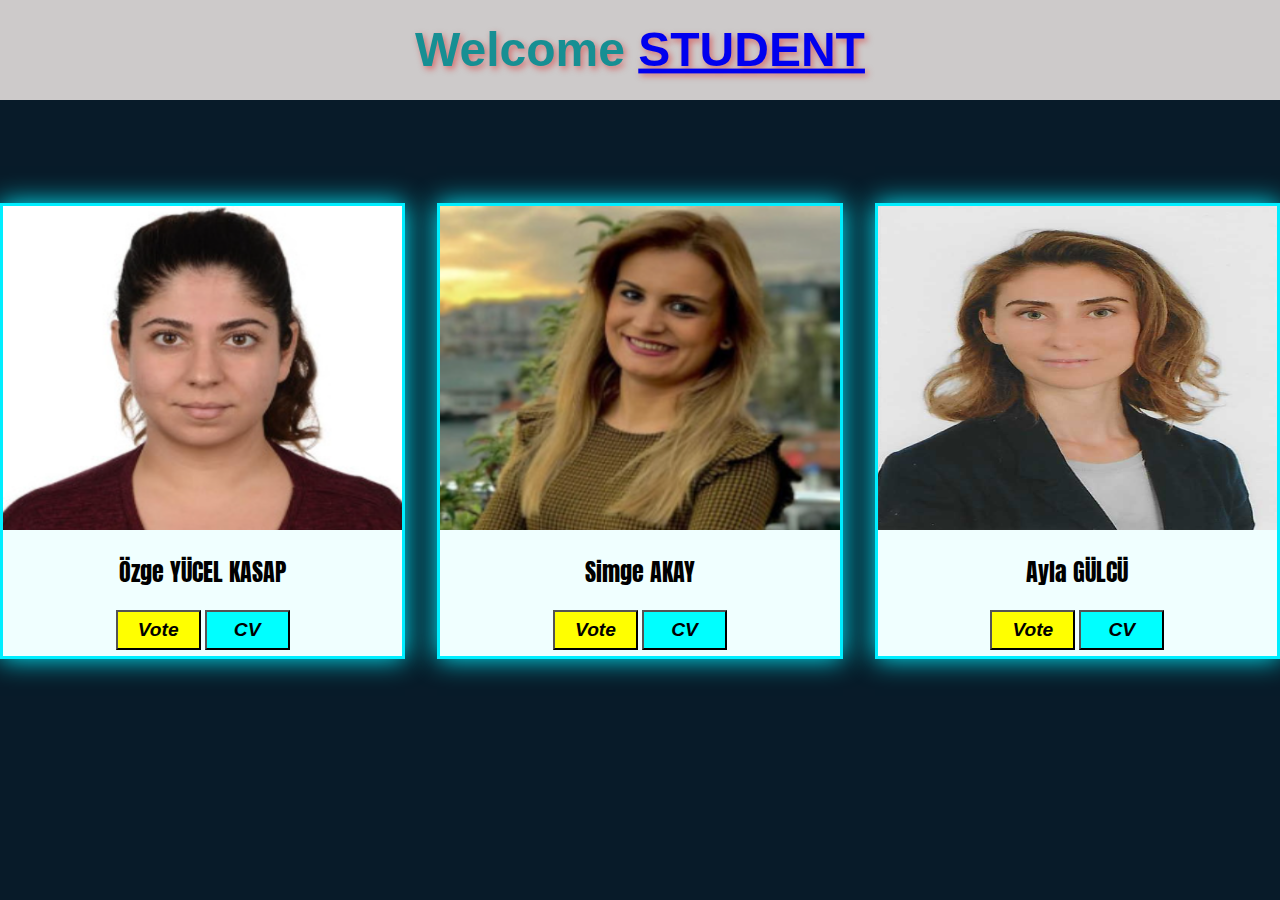
<file: index.html>
<!DOCTYPE html>
<html lang="en">
<head>
    <meta charset="UTF-8">
    <meta name="viewport" content="width=device-width, initial-scale=1.0">
    <meta name="description" content="E-VotePro is a cutting-edge online voting platform designed to streamline elections for schools, organizations, and communities. With secure voting, real-time results, and a user-friendly interface, E-VotePro ensures a seamless and trustworthy voting experience for all users.">
    <meta name="keywords" content="E-VotePro, online voting system, secure voting, real-time results, user-friendly voting, election platform, school voting, organization voting, community voting, digital voting, voting software">
    <meta name="author" content="KHALED ELSAYED">
    <title>E-VotePro - Online Voting System</title>
    <link rel="stylesheet" href="./style.css">
    <link rel="icon" type="image/png" href="./img/Screenshot 2025-03-18 162149.png">
    <!-- google fonts -->
    <link rel="preconnect" href="https://fonts.googleapis.com">
    <link rel="preconnect" href="https://fonts.gstatic.com" crossorigin>
    <link href="https://fonts.googleapis.com/css2?family=Anton&family=Emblema+One&display=swap" rel="stylesheet">

</head>
<body>
    <header class="header">
        <div class="nav-bar">
            <h1><strong>Welcome</strong> <b><a href="./login.html">STUDENT</a></b></h1>
        </div>
    </header>

    <main>
        <div class="flexbox-container">
            <div class="item Özge">
                <img class="candidate-img" src="./img/Özge YÜCEL KASAP.png" alt="Özge Yücel Kasap">
                <h2 class="candidate-name">Özge YÜCEL KASAP</h2>
                <div class="vote-cv">
                    <button class="vote">Vote</button>
                    <button class="Cv"><a href="https://akademik.bahcesehir.edu.tr/web/ozgeyucelkasap/tr/index.html">CV</a></button>
                </div>
            </div>
            <div class="item Simge">
                <img class="candidate-img" src="./img/Simge AKAY.png" alt="Simge Akay">
                <h2 class="candidate-name">Simge AKAY</h2>
                <div class="vote-cv">
                    <button class="vote">Vote</button>
                    <button class="Cv"><a href="https://akademik.bahcesehir.edu.tr/web/simgeakaytemur/tr/index.html">CV</a></button>
                </div>
            </div>
            <div class="item Ayla">
                <img class="candidate-img" src="./img/Ayla GÜLCÜ.png" alt="Ayla Gülcü">
                <h2 class="candidate-name">Ayla GÜLCÜ</h2>
                <div class="vote-cv">
                    <button class="vote">Vote</button>
                    <button class="Cv"><a href="https://akademik.bahcesehir.edu.tr/web/aylagulcu/tr/index.html">CV</a></button>
                </div>
                
            </div>
        </div>
    </main>

    <footer>
        
    </footer>
    
    
</body>
</html>
</file>
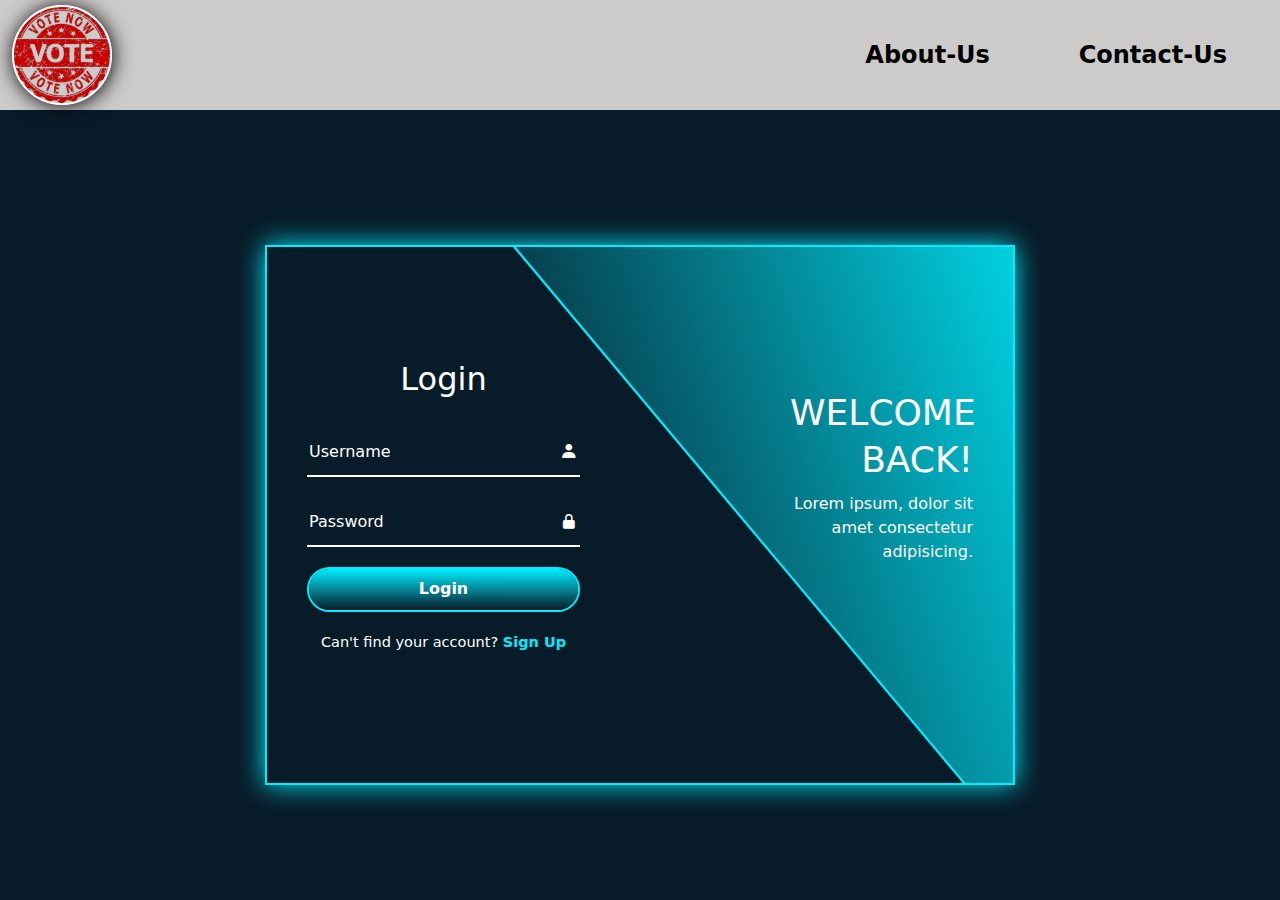
<file: login.html>
<!DOCTYPE html>
<html lang="en">
<head>
    <meta charset="UTF-8">
    <meta name="viewport" content="width=device-width, initial-scale=1.0">
    <meta name="description" content="E-VotePro is a cutting-edge online voting platform designed to streamline elections for schools, organizations, and communities. With secure voting, real-time results, and a user-friendly interface, E-VotePro ensures a seamless and trustworthy voting experience for all users.">
    <meta name="keywords" content="E-VotePro, online voting system, secure voting, real-time results, user-friendly voting, election platform, school voting, organization voting, community voting, digital voting, voting software">
    <meta name="author" content="KHALED ELSAYED">
    <title>Login - E-VotePro</title>
    <link rel="icon" type="image/png" href="./img/Screenshot 2025-03-18 162149.png">
    <!-- Bootstrap links -->
    <link href="https://cdn.jsdelivr.net/npm/bootstrap@5.3.3/dist/css/bootstrap.min.css" rel="stylesheet" integrity="sha384-QWTKZyjpPEjISv5WaRU9OFeRpok6YctnYmDr5pNlyT2bRjXh0JMhjY6hW+ALEwIH" crossorigin="anonymous">
    <script src="https://cdn.jsdelivr.net/npm/bootstrap@5.3.3/dist/js/bootstrap.bundle.min.js" integrity="sha384-YvpcrYf0tY3lHB60NNkmXc5s9fDVZLESaAA55NDzOxhy9GkcIdslK1eN7N6jIeHz" crossorigin="anonymous"></script>

    <link href='https://unpkg.com/boxicons@2.1.4/css/boxicons.min.css' rel='stylesheet'>
    <link rel="stylesheet" href="./login.css"> <!-- CSS file have to be after the Bootstrap links -->

    
</head>
<body>
    <header class="header">
        <div class="container-fluid">
            <div class="row">
                <div class="col-sm-3">
                    <img id="logo" src="./img/Screenshot 2025-03-18 162149.png" alt="logo">
                </div>
                <div class="col-sm-5"></div>  <!-- This is for the space between the logo and the nav-bar -->
                <div class="col-sm-2">
                    <nav class="nav-bar">
                        <p class="nav-bar-p"><a href="./index.html">About-Us</a></p>
                    </nav>
                </div>
                <div class="col-sm-2">
                    <nav class="nav-bar">
                        <p class="nav-bar-p"><a href="tel:+905010823454">Contact-Us</a></p>
                    </nav>
                </div>
                <!-- <div class="col-sm-1"></div> -->
            </div>
        </div>
    </header>
    
    <main>
        <div class="container">
            <span class="bg-animate"></span>


            <div class="form-box Login">
                <h2>Login</h2>
                <form action="#">
                    <div class="input-box">
                        <input type="text" required>
                        <label>Username</label>
                        <i class='bx bxs-user'></i>
                    </div>
                    <div class="input-box">
                        <input type="password" required>
                        <label>Password</label>
                        <i class='bx bxs-lock-alt'></i>
                    </div>
                    <button class="btn" type="submit">Login</button>
                    <div class="logreg-link">
                        <p>Can't find your account? <a href="#">Sign Up</a></p>
                    </div>
                    

                </form>
            </div>
            <div class="info-text login">
                <h2>Welcome Back!</h2>
                <p>Lorem ipsum, dolor sit amet consectetur adipisicing.</p>
            </div>
        </div>
    </main>


    
</body>
</html>
</file>
<file: style.css>
body{
    background: #081b29;
    margin: 0;
}
.header{
    position: sticky;
    top: 0;
}
.nav-bar{
    background-color: rgb(205, 202, 202);
    width: 100%;
    height: 100px;
    margin-bottom: 1rem;
/* position: fixed;
    z-index: 1; */   /* better to use the bootstrap here */
}
.nav-bar h1{
    margin: 0;
    font-family: 'Franklin Gothic Medium', 'Arial Narrow', Arial, sans-serif;
    font-size: 2.5rem;
    text-align: center;
    padding-top: 25px;
    transition: all 0.9s ease;
}
.nav-bar h1:hover{
    color: rgb(23, 143, 147);
    transform: scale(1.2);
    text-shadow: 2px 2px 5px rgba(222, 20, 20, 0.502);
}

.flexbox-container{
    display: flex;
    flex-direction: row;
    justify-content: center;
    align-items: center;
    height: 70vh;
    gap: 2rem;
    flex-wrap: nowrap;
    
}
.item{
    border: 3px solid #0ef;
    background-color: azure;
    box-shadow: 0 0 25px #0ef;
    flex: 1;
    width: 400px; /* Default width */
    height: 450px; /* Default height */
}
@media (max-width: 800px) {
    .flexbox-container {
        flex-direction: column;
        height: 200vh;
    }
    .item{
        margin-top: 20px;
        width: 60%;
    }
    .nav-bar{
        margin-bottom: 5rem;
    }
}
@media (max-width: 580px){
    .nav-bar{
        margin-bottom: 3rem;
    }
    .nav-bar h1{
        font-size: 1.6rem;
    }
    .candidate-name{
        margin-top: 5px;
    }
}
.candidate-img{
    width: 100%;
    height: 72%;
}
.candidate-name{
    font-family: "Anton", sans-serif;
    font-weight: 400;
    font-style: normal;
    text-align: center;
    transition: all 0.9s ease;
    
}
.candidate-name:hover{
    color: #FF69B4;
    text-shadow: 2px 2px 5px rgba(255, 105, 180, 0.5);
    transform: scale(1.2); /* Slightly enlarge the text */
    
}
.vote-cv{
    text-align: center;
}
.vote{
    font-size: larger;
    font-style: italic;
    font-weight: bold;
    width: 85px;
    height: 40px;
    background-color: yellow;
    transition: all 0.9s ease;
    
}
.Cv{
    font-size: larger;
    font-style: italic;
    font-weight: bold;
    width: 85px;
    height: 40px;
    background-color: aqua;
    transition: all 0.8s ease;
}
.Cv a{
    text-decoration: none;
    color: black;
}
.vote:hover{
    background-color: rgb(154, 248, 13);
    transform: scale(1.2);
}
.Cv:hover{
    background-color: royalblue;
    transform: scale(1.2);
}
</file>
<file: login.css>
body{
    background-color: #081b29;
    /* background: rgb(91, 86, 86); */
    margin: 0;
}
.header{
    /* background-color: #081b29; */
    background: rgb(205, 202, 202);
    position: sticky;
    top: 0;
}
#logo{
    margin: 5px 0;
    width: 100px;       
    height: 100px;
    border-radius: 50%;    
    object-fit: cover;     
    border: 2px solid white; 
    transition: all 0.4s ease;
    box-shadow: 1px 1px 20px black;
}
#logo:hover{
    transform: scale(0.9); 
    box-shadow: 10px 5px 30px rgba(230, 10, 10, 0.3); 
}
.nav-bar{
    display: flex;
    justify-content: center;
    align-items: center;
    height: 100%;
    width: 100%;
    gap: 0;
    
}
.nav-bar-p{
    margin: 0;
    padding: 0;
    flex: 1;
}
.nav-bar-p a{
    font-size: 1.5rem;
    font-weight: bold;
    text-decoration: none;
    color: black;
    transition: all 0.4s ease;
    display: inline-block;
}
.nav-bar-p a:hover{
    color: rgb(23, 143, 147);
    transform: scale(1.2);
}
@media (max-width: 886px) {
    .nav-bar-p a {
        font-size: 1.2rem;
    }
}
@media (max-width: 738px) {
    .nav-bar-p a {
        font-size: 1rem;
    }
}

/* Login form */
.container{
    display: flex;
    justify-content: center;
    align-items: center;
    height: 60vh;
    width: 750px;
    margin-top: 135px;
    border: 2px solid #0ef;
    position: relative;
    overflow: hidden;
    box-shadow: 0 0 25px #0ef;
}
.container .form-box{
    position: absolute;
    top: 0;
    left: 0;
    width: 50%;
    height: 100%;
    display: flex;
    flex-direction: column;
    justify-content: center;
    
}
.form-box.Login{
    left: 0;
    padding: 0 60px 0 40px;
}
.form-box h2{
    font-size: 2rem;
    color: #fff;
    text-align: center;
}
.form-box .input-box{
    position: relative;
    width: 100%;
    height: 50px;
    margin: 20px 0;
}
.input-box input{
    width: 100%;
    height: 100%;
    background: transparent;
    border: none;
    outline: none;
    border-bottom: 2px solid #fff;
    padding-right: 24px;
    font-size: 1rem;
    color: #fff;
    font-weight: 500;
    transition: 0.5s;
}

.input-box input:focus,
.input-box input:valid {
    border-bottom-color:#0ef;
}

.input-box label{
    position: absolute;
    top: 50%;
    left: 2px;
    transform: translateY(-50%);
    font-size: 1rem;
    color: #fff;
    pointer-events: none;
    transition: 0.5s;
}
.input-box input:focus~label,
.input-box input:valid~label{
    top: -5px;
    color: #0ef;
}
.input-box i{
    position: absolute;
    top: 50%;
    right: 2px;
    transform: translateY(-50%);
    font-size: 1.1rem;
    color: #fff;
    transition: 0.5s;
}

.input-box input:focus~i,
.input-box input:valid~i {
    color: #0ef;
}

.btn{
    position: relative;
    width: 100%;
    height: 45px;
    background: transparent;
    border: 2px solid #0ef;
    outline: none;
    border-radius: 40px;
    cursor: pointer;
    font-size: 1rem;
    color: #fff;
    font-weight: 600;
    z-index: 1;
    overflow: hidden;
}
.btn:hover{
    border-color: #0ef;
    color: white;
}

.btn::before {
    content: '';
    position: absolute;
    top: -100%;
    left: 0;
    width: 100%;
    height: 300%;
    background: linear-gradient(#081b29, #0ef,#081b29, #0ef);
    z-index: -1;
    transition: .5s;
}
.btn:hover::before{
    top: 0;
}

.logreg-link{
    font-size: 14.5px;
    color: #fff;
    text-align: center;
    margin: 20px 0 10px;
}
.logreg-link p a{
    color: #0ef;
    text-decoration: none;
    font-weight: 600;
}
.logreg-link p a:hover{
    text-decoration: none;
}


/* welcome back  */
.container .info-text{
    position: absolute;
    top: 0;
    width: 50%;
    height: 100%;
    display: flex;
    flex-direction: column;
    justify-content: center;
}
.container .info-text.login{
    right: 0;
    text-align: right;
    padding: 0 40px 60px 150px;
}
.info-text h2{
    font-size: 2.25rem;
    color: #fff;
    line-height: 1.3;
    text-transform: uppercase;
}
.info-text p{
    font-size: 1rem;
    color: #fff;
}

/* the background animation */
.container .bg-animate{
    position: absolute;
    top: -4px;
    right: 0;
    width: 850px;
    height: 600px;
    background: linear-gradient(45deg, #081b29, #0ef);
    border-bottom: 3px solid #0ef;
    transform: rotate(10deg) skewY(40deg);
    transform-origin: bottom right;

}
@media (max-width: 767px) and (min-width:575px){
    .container .bg-animate{
        height: 500px;
    }
    .container .info-text{
        margin-right: 65px;
    }
    .info-text p{
        margin-left: 60px;
    } 
}
</file>
